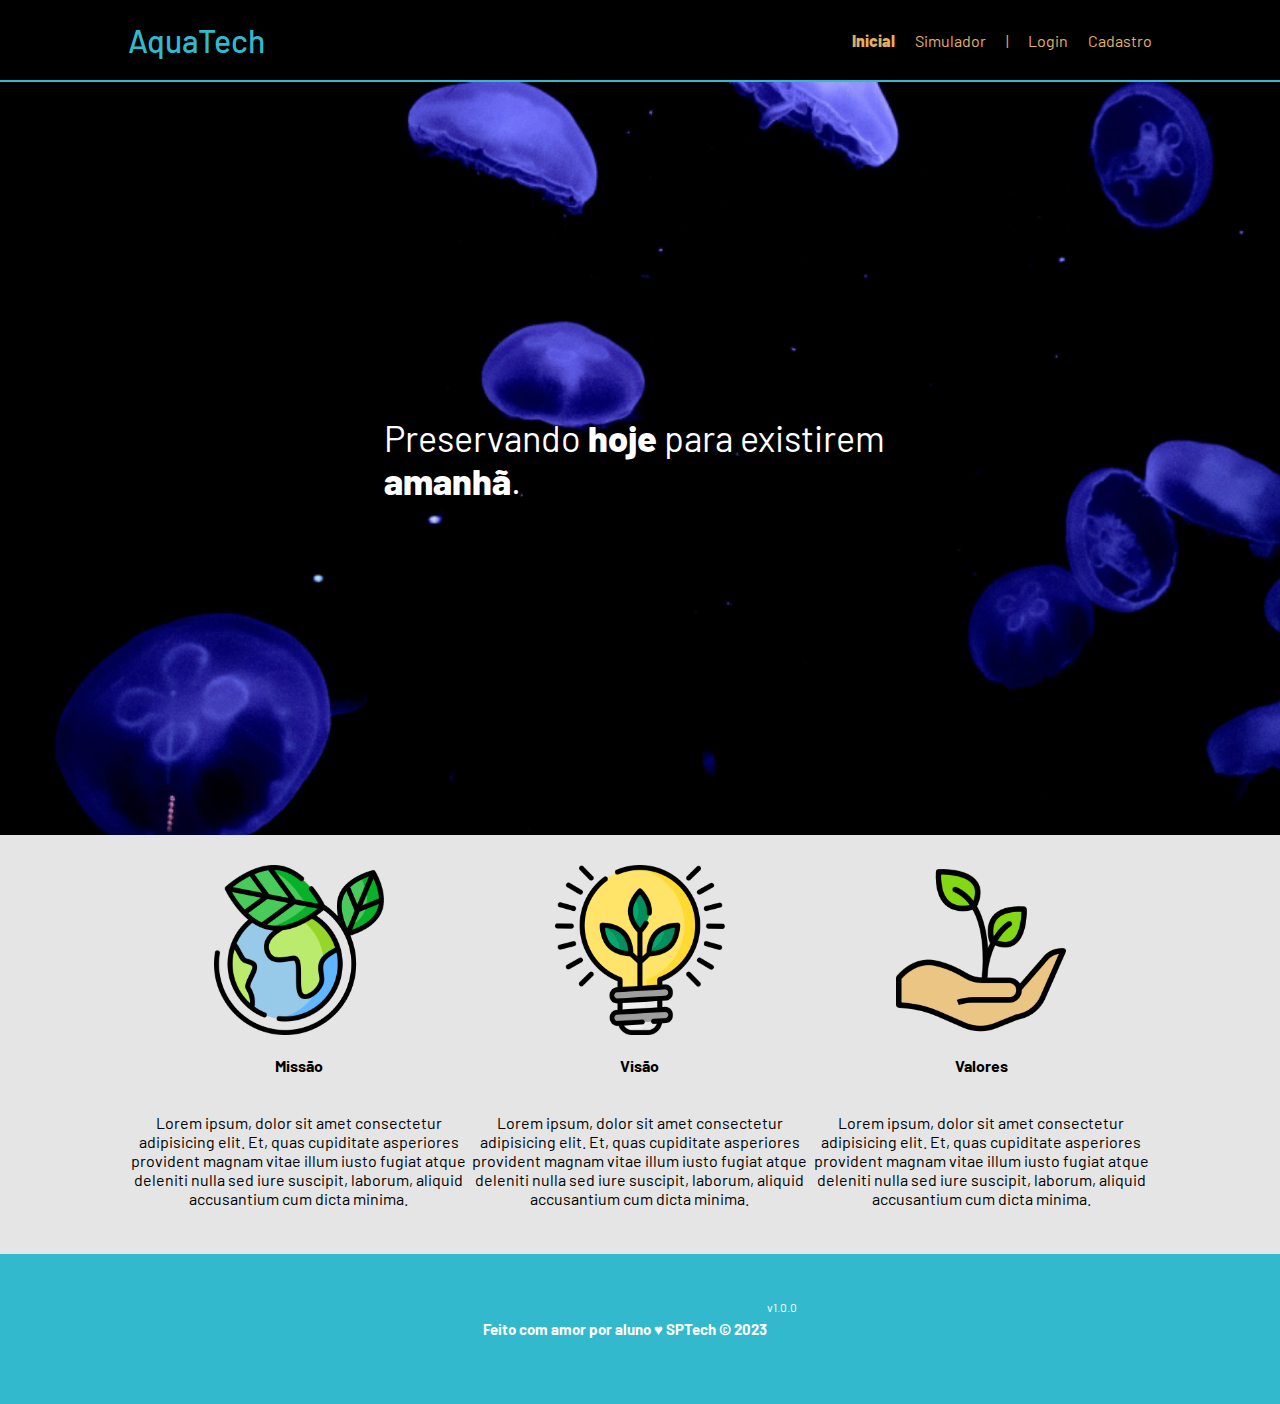
<file: public/index.html>
<!DOCTYPE html>
<html lang="en">

<head>
    <meta charset="UTF-8">
    <meta http-equiv="X-UA-Compatible" content="IE=edge">
    <meta name="viewport" content="width=device-width, initial-scale=1.0">

    <title>AquaTech | Página Inicial</title>

    <script src="./js/sessao.js"></script>

    <link rel="stylesheet" href="./css/estilo.css">
    <link rel="icon" href="./assets/icon/favicon2.ico">
    <link rel="preconnect" href="https://fonts.gstatic.com">
</head>

<body>
    <div class="header">
      <div class="container">
        <h1 class="titulo">AquaTech</h1>
        <ul class="navbar">
          <li class="agora">
            <a href="#">Inicial</a>
          </li>
          <li>
            <a href="simulador.html">Simulador</a>
          </li>
          <li>|</li>
          <li>
            <a href="login.html">Login</a>
          </li>
          <li>
            <a href="cadastro.html">Cadastro</a>
          </li>
        </ul>
      </div>
    </div>
  
    <div class="banner">
      <div class="container">
        <p>Preservando <span>hoje</span> para existirem <span>amanhã</span>.</p>
      </div>
    </div>
  
    <div class="social">
      <div class="container">
        <div class="boxes">
          <div class="box">
            <img src="assets/imgs/planet-earth_color.png">
            <h4>Missão</h4>
            <p>Lorem ipsum, dolor sit amet consectetur adipisicing elit. Et, quas cupiditate asperiores provident magnam
              vitae illum iusto fugiat atque deleniti nulla sed iure suscipit, laborum, aliquid accusantium cum dicta
              minima.</p>
          </div>
          <div class="box">
            <img src="assets/imgs/lightbulb_color.png">
            <h4>Visão</h4>
            <p>Lorem ipsum, dolor sit amet consectetur adipisicing elit. Et, quas cupiditate asperiores provident magnam
              vitae illum iusto fugiat atque deleniti nulla sed iure suscipit, laborum, aliquid accusantium cum dicta
              minima.</p>
          </div>
          <div class="box">
            <img src="assets/imgs/growth_color.png">
            <h4>Valores</h4>
            <p>Lorem ipsum, dolor sit amet consectetur adipisicing elit. Et, quas cupiditate asperiores provident magnam
              vitae illum iusto fugiat atque deleniti nulla sed iure suscipit, laborum, aliquid accusantium cum dicta
              minima.</p>
          </div>
        </div>
      </div>
    </div>
  
    <div class="footer">
      <div class="container">
        <h4>Feito com amor por aluno &hearts; SPTech &copy; 2023</h4>
        <span class="version">v1.0.0</span>
      </div>
    </div>
  </body>

</html>
</file>
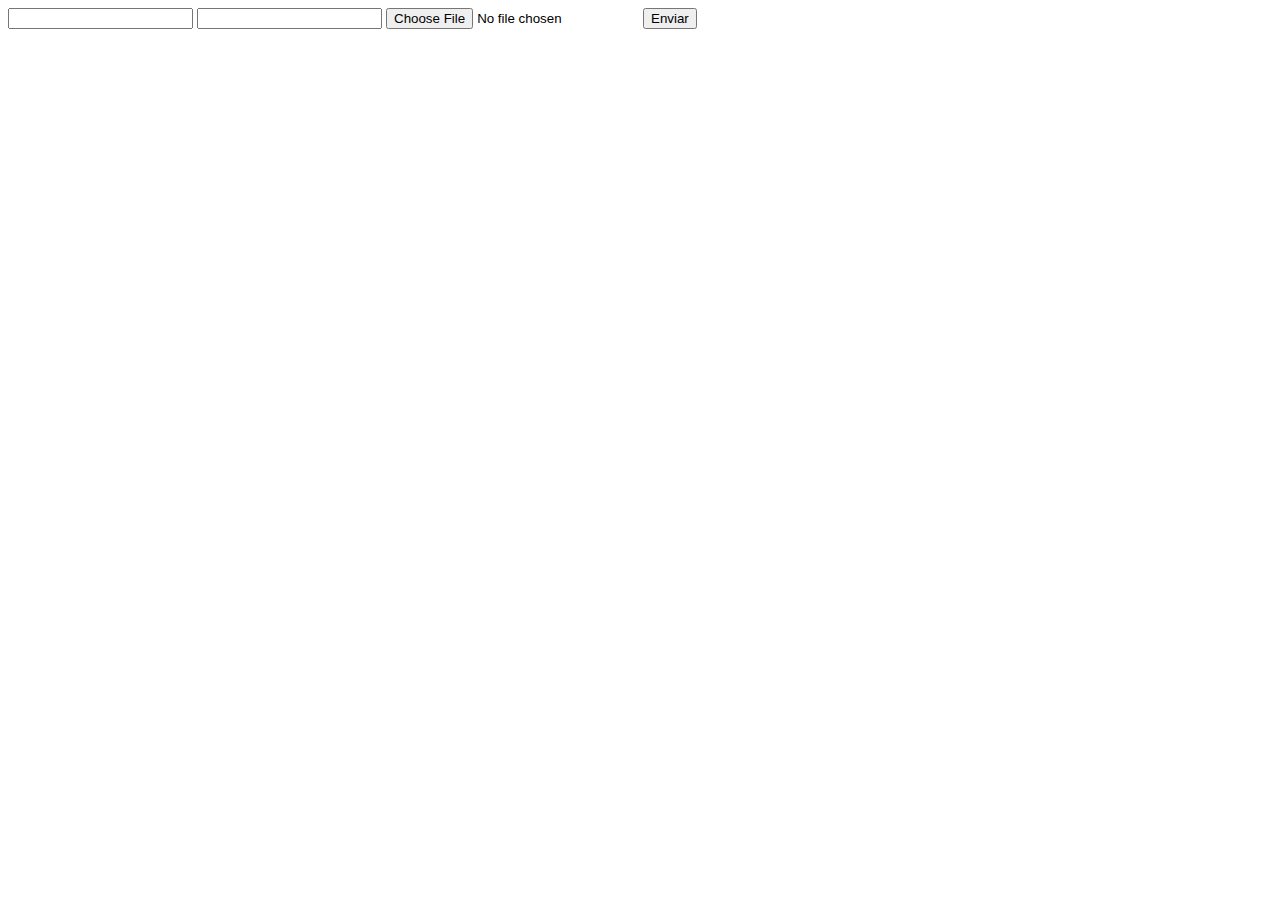
<file: DOCUMENTOS_DE_APOIO/exemplo_de_upload_de_arquivo/public/index.html>
<!DOCTYPE html>
<html lang="en">

<head>
  <meta charset="UTF-8">
  <meta http-equiv="X-UA-Compatible" content="IE=edge">
  <meta name="viewport" content="width=device-width, initial-scale=1.0">
  <title>Upload</title>
</head>

<body>

  <div>
    <input name="nome" id="nome" type="text" />
    <input name="email" id="email" type="url" />
    <input name="foto" id="foto" type="file" />
    <button onclick="enviar()">Enviar</button>
  </div>

  <div id="container"></div>
</body>

</html>

<script>
  function enviar() {
    const formData = new FormData();
    formData.append('foto', foto.files[0])
    formData.append('nome', nome.value)
    formData.append('email', email.value)

    fetch("/usuarios/cadastro", {
      method: "POST",
      body: formData
    })
      .then(res => {
        window.location = "./perfil.html"
      })
      .catch(err => {
        console.log(err);
      })
  }
</script>
</file>
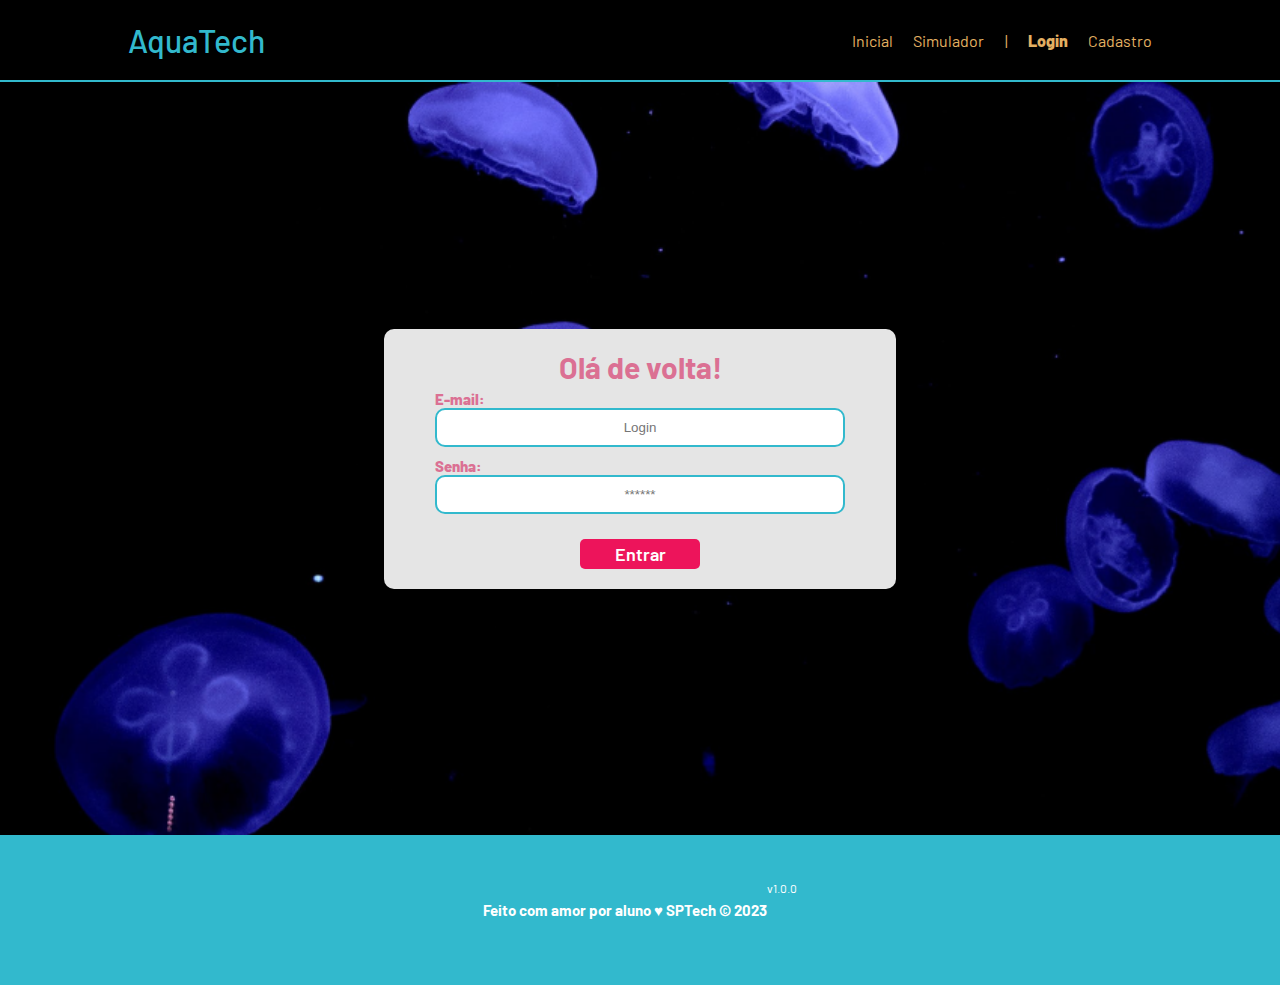
<file: public/login.html>
<!DOCTYPE html>
<html lang="pt-br">

<head>
    <meta charset="UTF-8">
    <meta http-equiv="X-UA-Compatible" content="IE=edge">
    <meta name="viewport" content="width=device-width, initial-scale=1.0">

    <title>AquaTech | Login</title>

    <script src="./js/sessao.js"></script>

    <link rel="stylesheet" href="./css/estilo.css">
    <link rel="icon" href="./assets/icon/favicon2.ico">
    <link rel="preconnect" href="https://fonts.gstatic.com">
</head>

<body>

    <!--Header-->

    <div class="header">
        <div class="container">
            <h1 class="titulo">AquaTech</h1>
            <ul class="navbar">
                <li>
                    <a href="index.html">Inicial</a>
                </li>
                <li>
                    <a href="simulador.html">Simulador</a>
                </li>
                <li>|</li>
                <li class="agora">
                    <a href="#">Login</a>
                </li>
                <li>
                    <a href="cadastro.html">Cadastro</a>
                </li>
            </ul>
        </div>
    </div>


    <div class="login">
        <div class="alerta_erro">
            <div class="card_erro" id="cardErro">
                <span id="mensagem_erro"></span>
            </div>
        </div>
        <div class="container">
            <div class="card card-login">
                <h2>Olá de volta!</h2>
                <div class="formulario">
                    <div class="campo">
                        <span>E-mail:</span>
                        <input id="email_input" type="text" placeholder="Login">
                    </div>
                    <div class="campo">
                        <span>Senha:</span>
                        <input id="senha_input" type="password" placeholder="******">
                    </div>
                    <button class="botao" onclick="entrar()">Entrar</button>
                </div>

                <div id="div_aguardar" class="loading-div">
                    <img src="./assets/circle-loading.gif" id="loading-gif">
                </div>

                <div id="div_erros_login"></div>
            </div>
        </div>
    </div>

    <!--footer inicio-->
    <div class="footer">
        <div class="container">
            <h4>Feito com amor por aluno &hearts; SPTech &copy; 2023</h4>
            <span class="version">v1.0.0</span>
        </div>
    </div>
    <!--footer fim-->

</body>

</html>

<script>


    function entrar() {
        aguardar();

        var emailVar = email_input.value;
        var senhaVar = senha_input.value;

        if (emailVar == "" || senhaVar == "") {
            cardErro.style.display = "block"
            mensagem_erro.innerHTML = "(Mensagem de erro para todos os campos em branco)";
            finalizarAguardar();
            return false;
        }
        else {
            setInterval(sumirMensagem, 5000)
        }

        console.log("FORM LOGIN: ", emailVar);
        console.log("FORM SENHA: ", senhaVar);

        fetch("/usuarios/autenticar", {
            method: "POST",
            headers: {
                "Content-Type": "application/json"
            },
            body: JSON.stringify({
                emailServer: emailVar,
                senhaServer: senhaVar
            })
        }).then(function (resposta) {
            console.log("ESTOU NO THEN DO entrar()!")

            if (resposta.ok) {
                console.log(resposta);

                resposta.json().then(json => {
                    console.log(json);
                    console.log(JSON.stringify(json));
                    sessionStorage.EMAIL_USUARIO = json.email;
                    sessionStorage.NOME_USUARIO = json.nome;
                    sessionStorage.ID_USUARIO = json.id;
                    sessionStorage.AQUARIOS = JSON.stringify(json.aquarios)

                    setTimeout(function () {
                        window.location = "./dashboard/cards.html";
                    }, 1000); // apenas para exibir o loading

                });

            } else {

                console.log("Houve um erro ao tentar realizar o login!");

                resposta.text().then(texto => {
                    console.error(texto);
                    finalizarAguardar(texto);
                });
            }

        }).catch(function (erro) {
            console.log(erro);
        })

        return false;
    }

    function sumirMensagem() {
        cardErro.style.display = "none"
    }

</script>
</file>
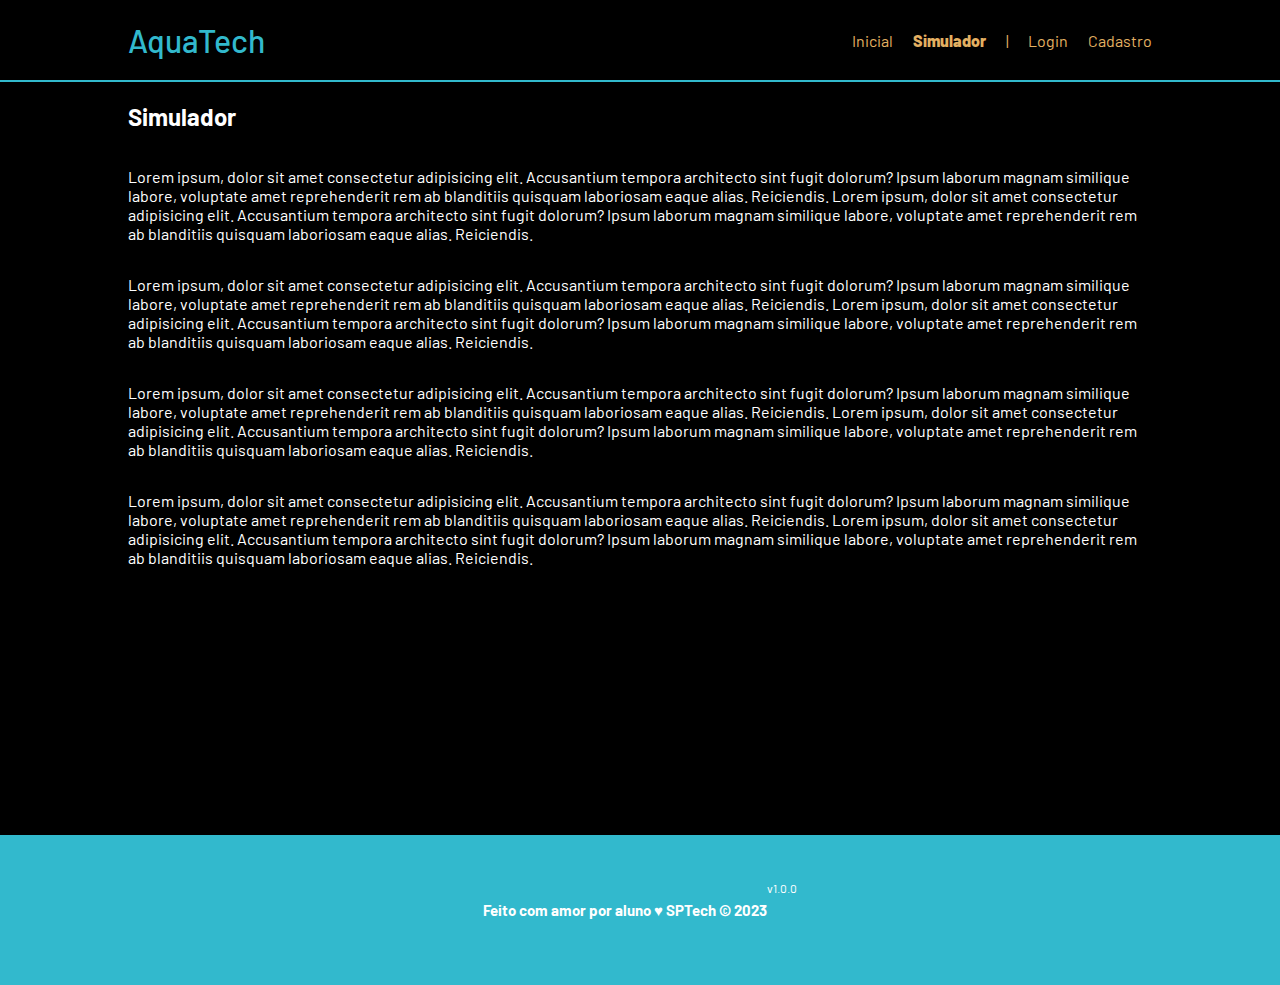
<file: public/simulador.html>
<!DOCTYPE html>
<html lang="pt-br">

<head>
    <meta charset="UTF-8">
    <meta http-equiv="X-UA-Compatible" content="IE=edge">
    <meta name="viewport" content="width=device-width, initial-scale=1.0">

    <title>AquaTech | Simulador</title>

    <script src="./js/sessao.js"></script>

    <link rel="stylesheet" href="./css/estilo.css">
    <link rel="icon" href="./assets/icon/favicon2.ico">
    <link rel="preconnect" href="https://fonts.gstatic.com">
</head>

<body>

    <!--header inicio-->
    <div class="header">
        <div class="container">
            <h1 class="titulo">AquaTech</h1>
            <ul class="navbar">
                <li>
                    <a href="./index.html">Inicial</a>
                </li>
                <li class="agora">Simulador</li>
                <li>|</li>
                <li>
                    <a href="./login.html">Login</a>
                </li>
                <li>
                    <a href="./login.html">Cadastro</a>
                </li>
            </ul>
        </div>
    </div>


    <!-- simulador inicio -->
    <div class="simulador">
        <div class="container">
            <h2>Simulador</h2>
            <p>Lorem ipsum, dolor sit amet consectetur adipisicing elit. Accusantium tempora architecto sint fugit
                dolorum? Ipsum laborum magnam similique labore, voluptate amet reprehenderit rem ab blanditiis quisquam
                laboriosam eaque alias. Reiciendis. Lorem ipsum, dolor sit amet consectetur adipisicing elit.
                Accusantium tempora architecto sint fugit dolorum? Ipsum laborum magnam similique labore, voluptate amet
                reprehenderit rem ab blanditiis quisquam laboriosam eaque alias. Reiciendis.</p>
            <p>Lorem ipsum, dolor sit amet consectetur adipisicing elit. Accusantium tempora architecto sint fugit
                dolorum? Ipsum laborum magnam similique labore, voluptate amet reprehenderit rem ab blanditiis quisquam
                laboriosam eaque alias. Reiciendis. Lorem ipsum, dolor sit amet consectetur adipisicing elit.
                Accusantium tempora architecto sint fugit dolorum? Ipsum laborum magnam similique labore, voluptate amet
                reprehenderit rem ab blanditiis quisquam laboriosam eaque alias. Reiciendis.</p>
            <p>Lorem ipsum, dolor sit amet consectetur adipisicing elit. Accusantium tempora architecto sint fugit
                dolorum? Ipsum laborum magnam similique labore, voluptate amet reprehenderit rem ab blanditiis quisquam
                laboriosam eaque alias. Reiciendis. Lorem ipsum, dolor sit amet consectetur adipisicing elit.
                Accusantium tempora architecto sint fugit dolorum? Ipsum laborum magnam similique labore, voluptate amet
                reprehenderit rem ab blanditiis quisquam laboriosam eaque alias. Reiciendis.</p>
            <p>Lorem ipsum, dolor sit amet consectetur adipisicing elit. Accusantium tempora architecto sint fugit
                dolorum? Ipsum laborum magnam similique labore, voluptate amet reprehenderit rem ab blanditiis quisquam
                laboriosam eaque alias. Reiciendis. Lorem ipsum, dolor sit amet consectetur adipisicing elit.
                Accusantium tempora architecto sint fugit dolorum? Ipsum laborum magnam similique labore, voluptate amet
                reprehenderit rem ab blanditiis quisquam laboriosam eaque alias. Reiciendis.</p>

        </div>
    </div>
    <!-- simulador fim -->

    <!--footer inicio-->
    <div class="footer">
        <div class="container">
            <h4>Feito com amor por aluno &hearts; SPTech &copy; 2023</h4>
            <span class="version">v1.0.0</span>
        </div>
    </div>
    <!--footer fim-->


</body>

</html>
</file>
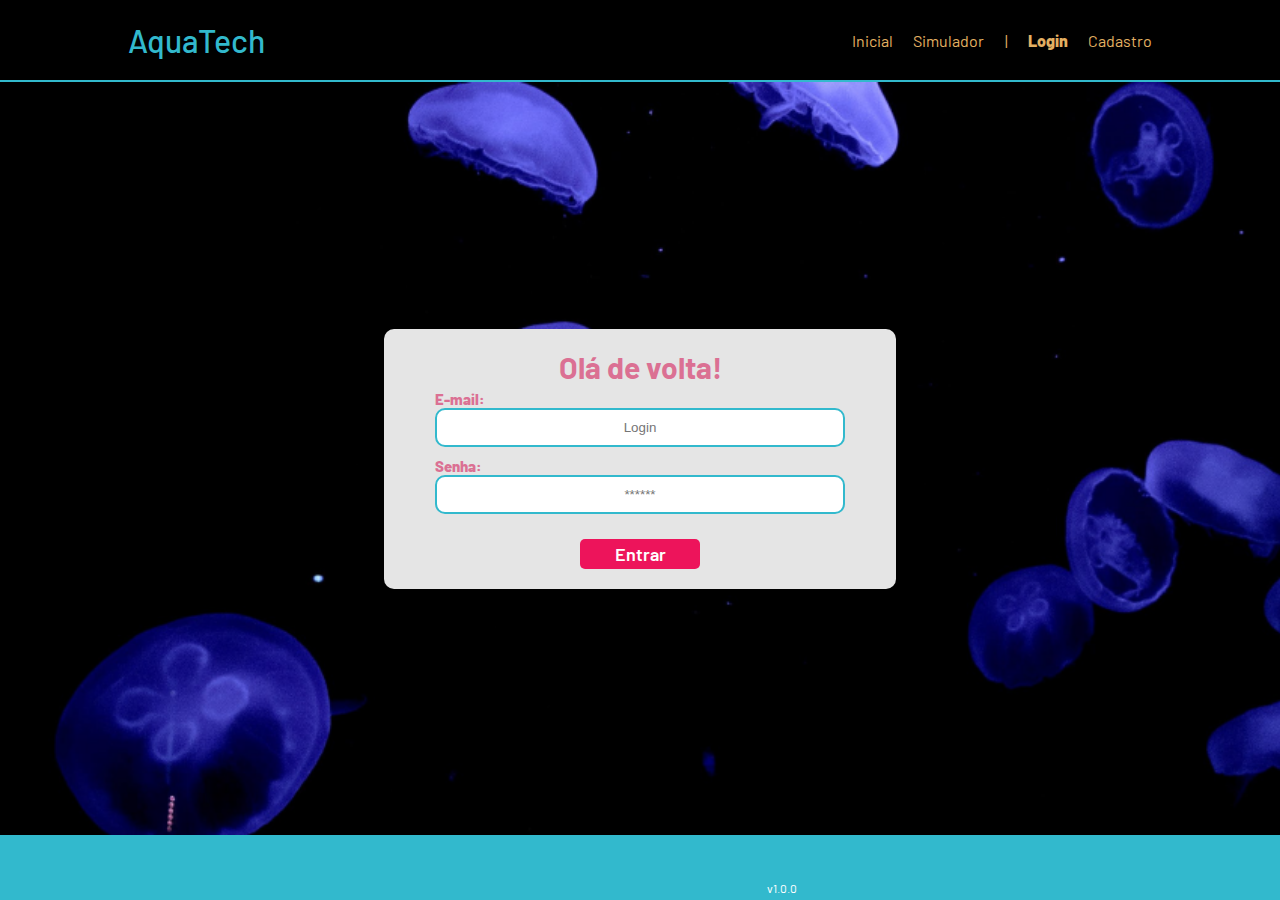
<file: public/dashboard/cards.html>
<!DOCTYPE html>
<html lang="pt-br">

<head>
    <link rel="shortcut icon" href="../assets/icon/favicon2.ico" type="image/x-icon">
    <meta charset="UTF-8">
    <meta http-equiv="X-UA-Compatible" content="IE=edge">
    <meta name="viewport" content="width=device-width, initial-scale=1.0">
    <title>AquaTech | Tempo Real</title>


    <link rel="stylesheet" href="./../css/dashboards.css">
    <link rel="stylesheet" href="./../css/estilo.css" />

    <script src="../js/sessao.js"></script>
    <script src="../js/alerta.js"></script>
    <link rel="preconnect" href="https://fonts.gstatic.com">
    <link
        href="https://fonts.googleapis.com/css2?family=Exo+2:ital,wght@0,100;0,200;0,300;0,400;0,500;0,600;0,700;0,800;0,900;1,100;1,200;1,300;1,400;1,500;1,600;1,700;1,800;1,900&display=swap"
        rel="stylesheet">
</head>

<body onload="validarSessao(), exibirAquarios(),  atualizacaoPeriodica()">

    <div class="janela">

        <div class="header-left dash-header">

            <h1>AquaTech</h1>

            <div class="hello">
                <h3>Olá, <span id="b_usuario">usuário</span>!</h3>
            </div>

            <div class="btn-nav">
                <h3>Aquários</h3>
            </div>

            <div class="btn-nav-white">
                <a href="./dashboard.html">
                    <h3>Gráficos</h3>
                </a>
            </div>

            <div class="btn-nav-white">
                <a href="./mural.html">
                    <h3>Mural de Avisos</h3>
                </a>
            </div>

            <div class="btn-logout" onclick="limparSessao()">
                <h3>Sair</h3>
            </div>

        </div>

        <div class="dash">
            <div id="alerta">
            </div>
            <div class="area-parametros-alerta">
                <p class="titulo-legenda">
                    Legenda - Parâmetros para Alertas
                </p>
                <div class="parametros-alerta">
                    <div class="item-regua perigo-frio">
                        <p>Perigo</p>
                        <p>&lt;=5°C</p>
                    </div>
                    <div class="item-regua alerta-frio">
                        <p>Alerta</p>
                        <p>&lt;=10°C</p>
                    </div>
                    <div class="item-regua ideal">
                        <p>Ideal</p>
                        <p>20°C</p>
                    </div>
                    <div class="item-regua alerta-quente">
                        <p>Alerta</p>
                        <p>&gt;=22°C</p>
                    </div>
                    <div class="item-regua perigo-quente">
                        <p>Perigo</p>
                        <p>&gt;=23°C</p>
                    </div>
                </div>
            </div>

            <div class="cards" id="cardAquarios">

            </div>

        </div>

    </div>

</body>

<script>

    function exibirAquarios() {
        JSON.parse(sessionStorage.AQUARIOS).forEach(item => {
            document.getElementById("cardAquarios").innerHTML += `
                    <div class="card-aquario">
                        <div class="title-aquario">
                            <h1>${item.descricao}</h1>
                        </div>
                        <div class="desc-aquario">
                        <div class="temperatura">
                            <p id="temp_aquario_${item.id}">-°C</p>
                        </div>
                        <div class="cor-alerta" id="card_${item.id}"></div>
                    </div>
                    </div>
                    `
        });
    }

</script>

</html>
</file>
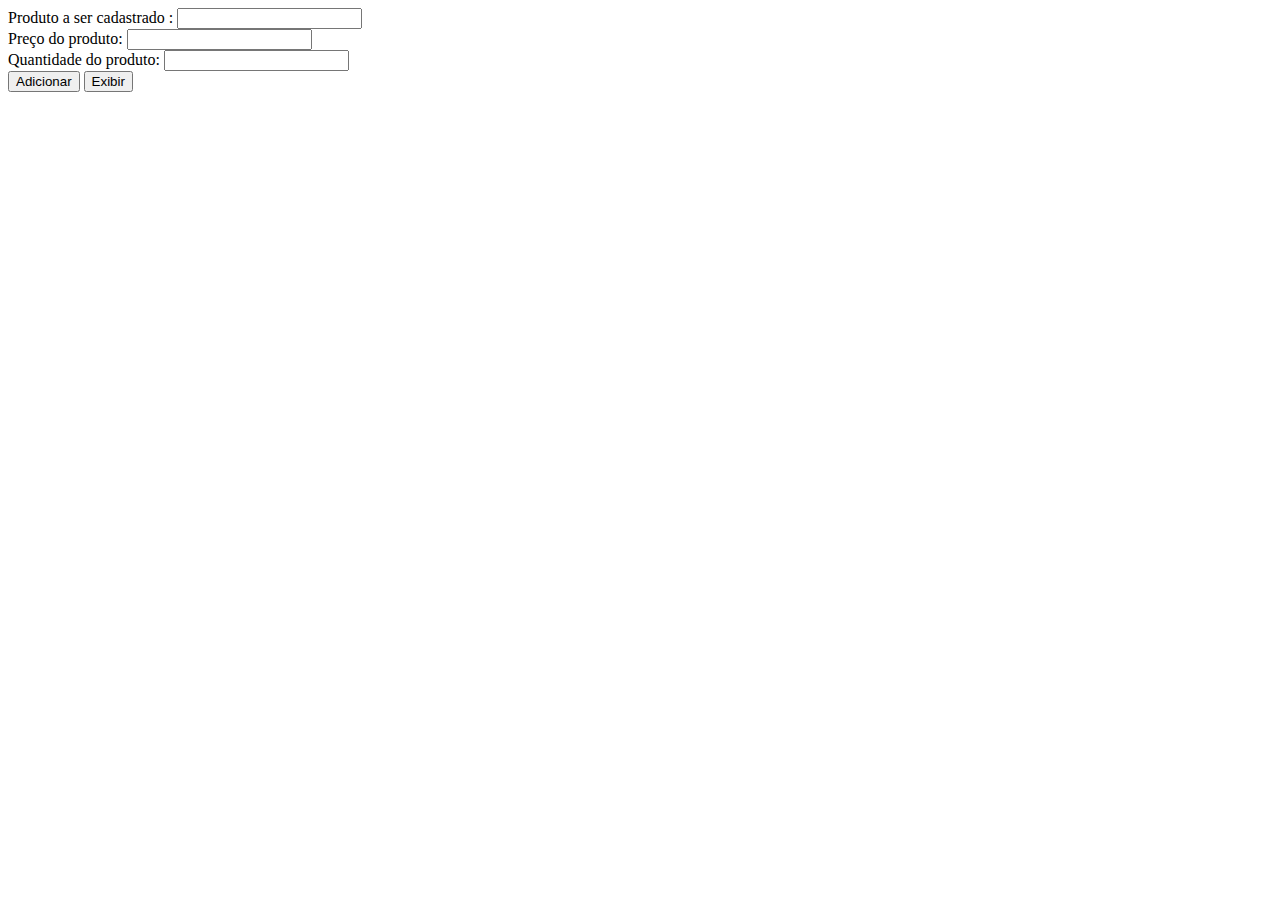
<file: public/dashboard/catalogo.html>
<!DOCTYPE html>
<html lang="en">

<head>
    <meta charset="UTF-8">
    <meta name="viewport" content="width=device-width, initial-scale=1.0">
    <title>Document</title>
</head>

<body>
    Produto a ser cadastrado : <input type="text" id="ipt_sabor">
    <br>
    Preço do produto: <input type="number" id="ipt_preco">
    <br>
    Quantidade do produto: <input type="number" id="ipt_qtd">
    <br>
    <button onclick="novoProduto()">Adicionar</button>
    <button onclick="exibirProduto()">Exibir</button>
    <div id="div_mensagem"></div>
</body>

</html>
<script>
    var idArmazem = sessionStorage.ID_USUARIO
    function novoProduto() {
        var preco = ipt_preco.value
        var sabor = ipt_sabor.value
        var qtd = ipt_qtd.value
        fetch(`/produtos/novoProduto`, {
            method: "POST",
            headers: {
                "Content-Type": "application/json",
            },
            body: JSON.stringify({
                idArmazemServer: idArmazem,
                precoProdutoServer: preco,
                saborProdutoServer: sabor,
                qtdProdutoServer: qtd
            })
        })
            .then(function (resposta) {
                console.log("resposta: ", resposta);
                if (resposta.ok) {
                    console.log('Aq passou')
                } else {
                    throw "Houve um erro ao tentar realizar o cadastro de um novo poroduto";
                }
            })
            .catch(function (resposta) {
                console.log(`#ERRO: ${resposta}`);
            });
    }

    function exibirProduto() {
        fetch(`/produtos/exibirProduto/${idArmazem}`, { cache: 'no-store' }).then(function (response) {
            if (response.ok) {
                response.json().then(function (resposta) {
                    console.log(`Dados recebidos: ${JSON.stringify(resposta)}`);
                    var msg = ''
                    for (var i = 0; i < resposta.length; i++) {
                        var produto = resposta[i]
                        msg += `Produto: ${produto.Produto} - Quantidade: ${produto.qtdProduto} <br>`
                    }
                    div_mensagem.innerHTML = msg

                });
            } else {
                console.error('Nenhum dado encontrado ou erro na API');
            }
        })
            .catch(function (error) {
                console.error(`Erro na obtenção dos dados p/ gráfico: ${error.message}`);
            });
    }
</script>
</file>
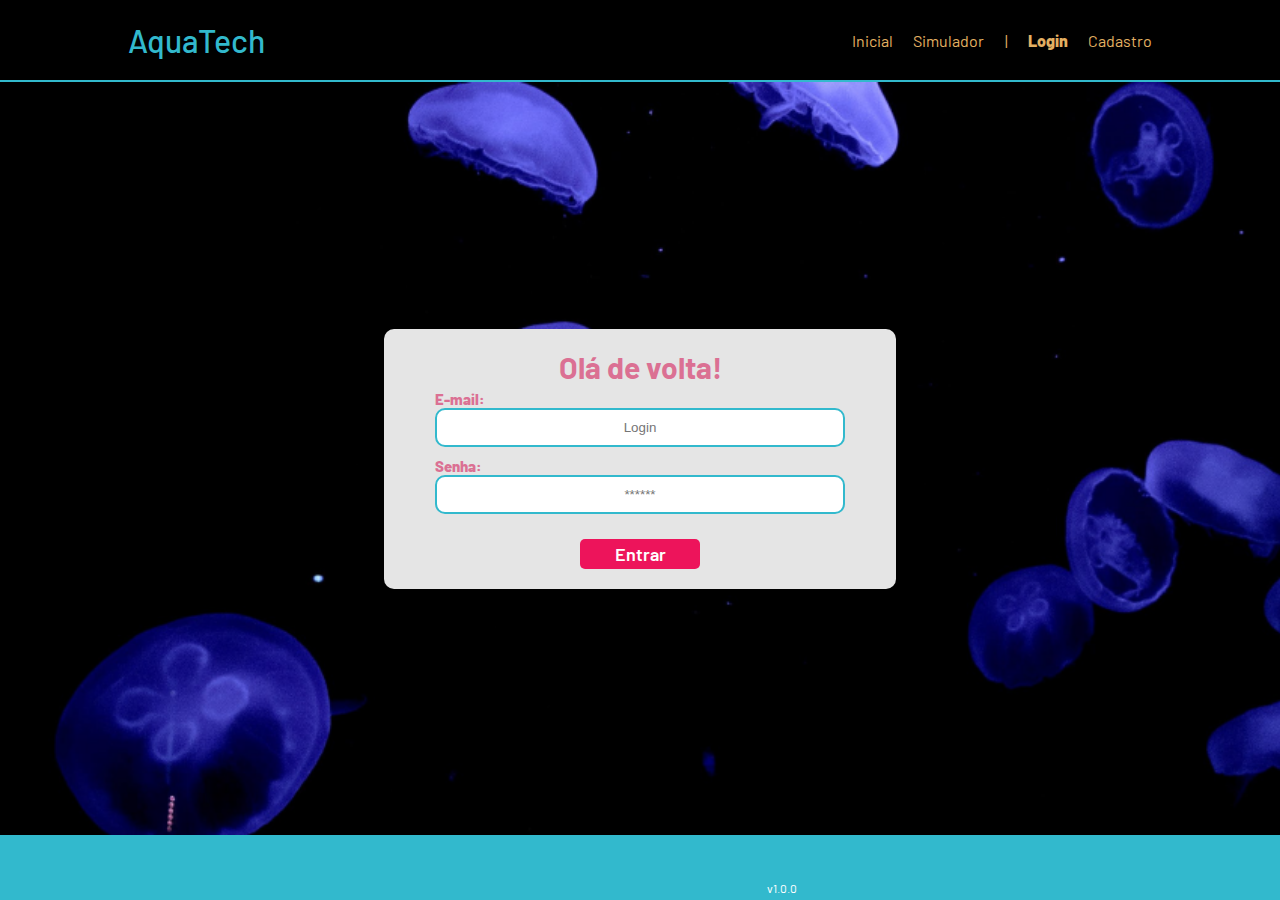
<file: public/dashboard/edicao-aviso.html>
<!DOCTYPE html>
<html lang="pt-br">

<head>
    <link rel="shortcut icon" href="../assets/icon/favicon2.ico" type="image/x-icon">
    <meta charset="UTF-8">
    <meta http-equiv="X-UA-Compatible" content="IE=edge">
    <meta name="viewport" content="width=device-width, initial-scale=1.0">
    <title>AquaTech | Página Inicial</title>

    
    <link rel="stylesheet" href="./../css/dashboards.css">
    <link rel="stylesheet" href="./../css/estilo.css" />
    <script src="../js/sessao.js"></script>

    <link rel="preconnect" href="https://fonts.gstatic.com">
    <link
        href="https://fonts.googleapis.com/css2?family=Exo+2:ital,wght@0,100;0,200;0,300;0,400;0,500;0,600;0,700;0,800;0,900;1,100;1,200;1,300;1,400;1,500;1,600;1,700;1,800;1,900&display=swap"
        rel="stylesheet">
</head>

<body onload="validarSessao(), listarInfosDeUm()" style="background-color: #161618;">
    <!-- <body onload="validarSessao()"> -->

    <div class="janela">


        <div class="header-left">

            <h1>AquaTech</h1>

            <div class="hello">
                <h3>Olá, <span id="b_usuario">usuário</span>!</h3>
            </div>

            <div class="btn-nav-white">
                <a href="cards.html">
                    <h3>Aquários</h3>
                </a>
            </div>

            <div class="btn-nav-white">
                <a href="./dashboard.html">
                    <h3>Gráficos</h3>
                </a>
            </div>

            <div class="btn-nav-white">
                <a href="./mural.html">
                    <h3>Mural de Avisos</h3>
                </a>
            </div>

            <div class="btn-logout" onclick="limparSessao()">
                <h3>Sair</h3>
            </div>

        </div>

        <div class="dash-right">

            <div class="avisos">
                <div class="container">
                    <h1>Editar um aviso</h1>
                    <div class="div-form">
                        <label>
                            ID:
                            <br>
                            <input id="input_id" maxlength="100" type="text" style="color: rgb(196, 196, 196)" disabled>
                        </label>
                        <label>
                            Autor:
                            <br>
                            <input id="input_nome" maxlength="100" type="text" style="color: rgb(196, 196, 196)"
                                disabled>
                        </label>
                        <label>
                            Título:
                            <br>
                            <input id="input_titulo" maxlength="100" type="text" style="color: rgb(196, 196, 196)"
                                disabled>
                        </label>
                        <br>
                        <label>
                            Descrição (máximo de 250 caracteres):
                            <br>
                            <textarea id="textarea_descricao" maxlength="250" rows="5"></textarea>
                        </label>
                        <br>
                        <button onclick="editar()">Editar</button>
                    </div>

                </div>
            </div>
        </div>
    </div>
</body>

</html>

<script>
    function listarInfosDeUm() {
        console.log("Criar função de trazer informações de post escolhido");
    }

    function editar() {
        fetch(`/avisos/editar/${sessionStorage.getItem("ID_POSTAGEM_EDITANDO")}`, {
            method: "PUT",
            headers: {
                "Content-Type": "application/json"
            },
            body: JSON.stringify({
                descricao: textarea_descricao.value
            })
        }).then(function (resposta) {

            if (resposta.ok) {
                window.alert("Post atualizado com sucesso pelo usuario de email: " + sessionStorage.getItem("EMAIL_USUARIO") + "!");
                window.location = "/dashboard/mural.html"
            } else if (resposta.status == 404) {
                window.alert("Deu 404!");
            } else {
                throw ("Houve um erro ao tentar realizar a postagem! Código da resposta: " + resposta.status);
            }
        }).catch(function (resposta) {
            console.log(`#ERRO: ${resposta}`);
        });
    }

</script>
</file>
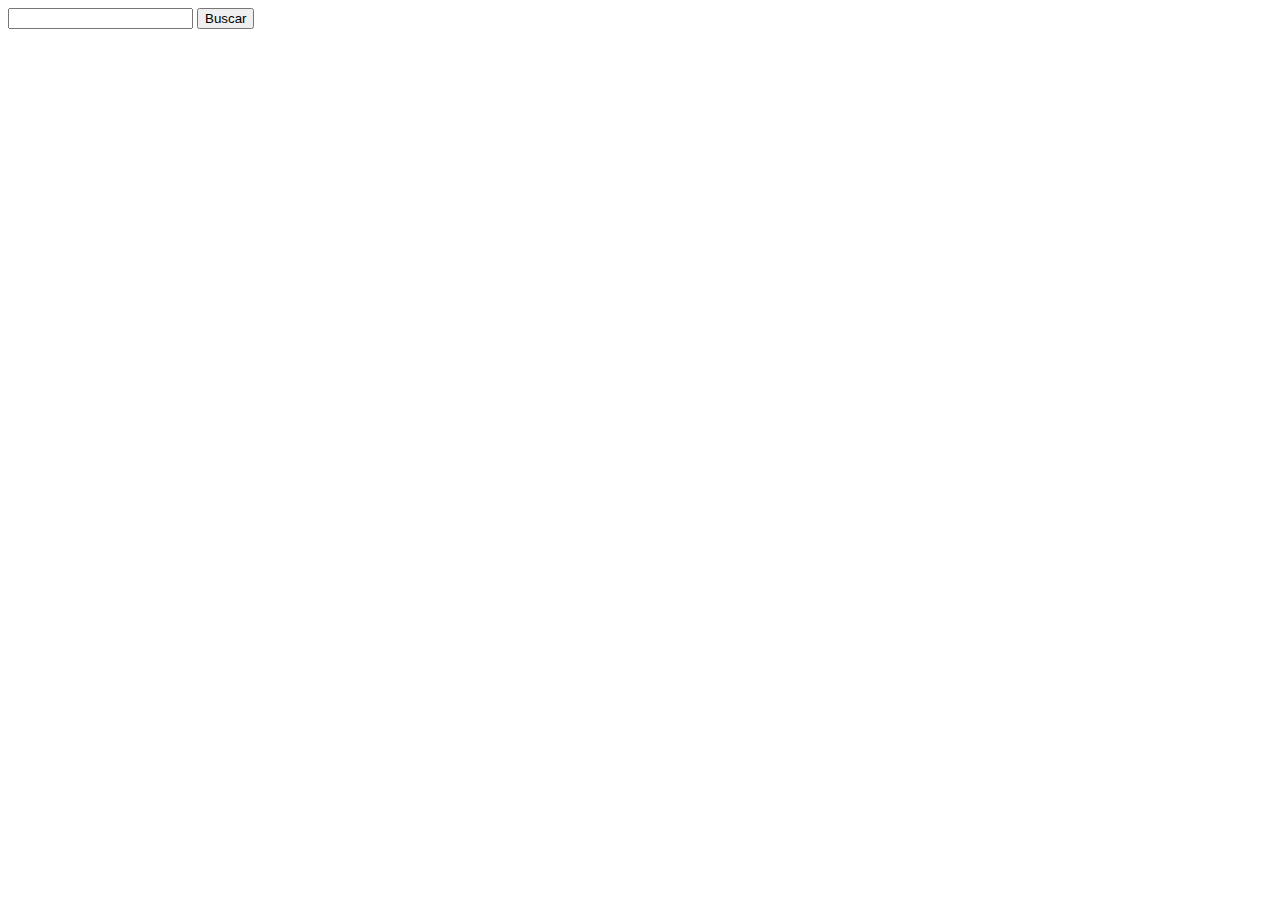
<file: DOCUMENTOS_DE_APOIO/exemplo_de_upload_de_arquivo/public/perfil.html>
<!DOCTYPE html>
<html lang="en">

<head>
  <meta charset="UTF-8">
  <meta http-equiv="X-UA-Compatible" content="IE=edge">
  <meta name="viewport" content="width=device-width, initial-scale=1.0">
  <title>Document</title>
</head>

<body>
  <input type="number" id="buscaInput">
  <button onclick="buscarPeloId()">Buscar</button>
  <div id="container">

  </div>
</body>

</html>

<script>
  function buscarPeloId() {
    fetch(`/usuarios/${buscaInput.value}`, {
      method: "GET"
    })
      .then(res => {
        res.json().then(json => {
          const usuario = json[0];
          container.innerHTML = `<div>
    <h1>${usuario.nome} - ${usuario.email}</h1>
    <img src='assets/${usuario.imagem_perfil}' alt="imagem de usuario">
  </div>`
        })
      })
      .catch(err => {
        console.log(err);
      })
  }
</script>
</file>
<file: public/css/estilo.css>
@import url('https://fonts.googleapis.com/css2?family=Barlow:ital,wght@0,100;0,200;0,300;0,400;0,500;0,600;0,700;0,800;0,900;1,100;1,200;1,300;1,400;1,500;1,600;1,700;1,800;1,900&display=swap');

body {
  margin: 0;
  padding: 0;
  font-family: 'Barlow', 'Segoe UI', 'Segoe UI', Tahoma, Geneva, Verdana, sans-serif;
  background-color: black;
}

:root {
  --tamanho-header: 80px;
  --tamanho-banner: calc(100vh - var(--tamanho-header) - var(--tamanho-footer) - 2px);
  --tamanho-simulador: calc(100vh - var(--tamanho-header) - var(--tamanho-footer) - 2px);
  --tamanho-login: calc(100vh - var(--tamanho-header) - var(--tamanho-footer) - 2px);
  --tamanho-footer: 65px;
}

.container {
  display: flex;
  width: 80%;
  margin: auto;
}

.header {
  height: var(--tamanho-header);
  border-bottom: 2px solid #32b9cd;
}

.header .container {
  justify-content: space-between;
  align-items: center;
  height: 100%;
}

.header a {
  text-decoration: none;
  color: #e3b062;
}

.agora {
  font-weight: 800;
}

.navbar {
  width: 300px;
  display: flex;
  align-items: center;
  justify-content: space-between;
  list-style: none;
  color: #e3b062;
}

.titulo {
  color: #32b9cd;
  width: fit-content;
  font-weight: 500;
}

.header h1 {
  margin: 0;
}

/* BANNER */

.banner {
  height: var(--tamanho-banner);
  color: white;
  background-image: url('../assets/imgs/bg-jelly-fish-para-home.png');
  background-size: cover;
}

.banner .container {
  justify-content: center;
  align-items: center;
  height: 100%;
}

.banner .container p {
  width: 50%;
  margin: 0;
  padding: 0;
  font-size: 36px;
}

.banner .container span {
  font-weight: 800;
}

/* MISSÃO VISÃO VALORES */

.social {
  background-color: #e5e5e5;
  display: flex;
}

.social .container {
  justify-content: center;
}

.box img {
  width: 170px;
}

.social .container .boxes {
  display: flex;
  justify-content: space-between;
  width: 100%;
  padding: 30px 0;
}

.social p {
  text-align: center;
}

.box {
  display: flex;
  flex-direction: column;
  align-items: center;
}

/* FOOTER */

.footer {
  background-color: #32b9cd;
  height: 150px;
  color: #fff;
  display: flex;
  font-size: 15px;
}

.footer .container {
  justify-content: center;
  text-align: center;
}

.footer .container .version {
  font-size: 12px;
}

/* LOGIN */

.login {
  height: var(--tamanho-login);
  background-image: url('../assets/imgs/bg-jelly-fish-para-home.png');
  background-size: cover;
}

.login .container {
  justify-content: center;
  align-items: center;
  height: 100%;
}

.card {
  width: 50%;
  background-color: #e5e5e5;
  border-radius: 10px;
  display: flex;
  align-items: center;
  justify-content: space-evenly;
  color: palevioletred;
  flex-direction: column;
  height: fit-content;
  padding: 20px 0;
}

.card h2 {
  margin: 0;
  font-size: 30px;
}

.formulario {
  display: flex;
  height: 90%;
  width: 80%;
  justify-content: space-around;
  flex-direction: column;
}

.formulario span {
  font-size: 15px;
  font-weight: 800;
}

.formulario input {
  border: 2px solid #32b9cd;
  text-align: center;
  border-radius: 10px;
  margin: 0;
}

.formulario select {
  border: 2px solid #32b9cd;
  background-color: white;
  color: gray;
  height: 36px;
  text-align: center;
  border-radius: 10px;
  margin: 0;
}

.campo {
  display: flex;
  flex-direction: column;
  justify-content: start;
  padding: 5px 0;
}

.botao {
  cursor: pointer;
  font-family: "Barlow", sans-serif;
  border: 0;
  border-radius: 5px;
  font-weight: 600;
  font-size: 18px;
  color: #fff;
  background-color: #ED145B;
  width: 120px;
  height: 30px;
  align-self: center;
  margin-top: 20px;
}

.loading-div {
  width: 50px;
  display: none;
}

.loading-div img {
  height: 50px;
  width: 50px;
}

#div_erros_login {
  display: none
}

/* FORMULARIO */

.alerta_erro{
  display: flex;
  justify-content: flex-end;
}

.card_erro {
  display: none;
  background-color: #fff;
  color: black;
  width: 230px;
  position: fixed;
  border-radius: 4px;
  border: #ED145B 3px solid;
  padding: 10px;
  margin-right: 10%;
}

.card_erro #mensagem_erro{
  font-weight: 500;
  font-size: 20px;
}

.formulario .tipo_campo {
  font-size: 20px;
  font-weight: 600 !important;
}

.formulario {
  display: flex;
  flex-direction: column;
}

input {
  margin-bottom: 10px;
  border: 2px solid #32b9cd;
  padding: 10px;
  text-align: center;
  border-radius: 10px;
}

.btn {
  font-family: "Barlow", sans-serif;
  border: 0;
  border-radius: 5px;
  font-weight: 600;
  font-size: 18px;
  padding: 10px 15px;
  color: white;
  background-color: #ED145B;
  width: 120px;
  align-self: center;
  margin-top: 5px;
}

.loading-div {
  width: 50px;
  margin: auto;
  display: none;
}

.loading-div img {
  height: 50px;
  width: 50px;
}

/* SIMULADOR */

.simulador {
  color: white;
}

.simulador .container {
  flex-direction: column;
  overflow: scroll; 
  height: var(--tamanho-simulador);
}

/* ALERTA */

#alerta {
  position: absolute;
  right: 0;
  bottom: 0;
}

.mensagem-alarme {
  background-color: white;
  border-radius: 5px;
  width: 300px;
  height: 80px;
  margin: 10px;
  padding: 10px 0;
  display: flex;
  justify-content: space-evenly;
  align-items: center;
}

.mensagem-alarme h3 {
  font-size: 14px;
  margin: 0;
}

.mensagem-alarme .informacao {
  width: 66%;
}

.alarme-sino {
  width: 48px;
  height: 48px;
  animation-name: bell;
  animation-duration: 4s;
  background-image: url('https://cdn-icons-png.flaticon.com/512/1157/1157000.png');
  background-size: cover;
  animation-iteration-count: infinite;
}

@keyframes bell {
  0%   {transform: rotate(25deg)}
  25%  {transform: rotate(-25deg)}
  50%  {transform: rotate(25deg)}
  75%  {transform: rotate(-25deg)}
  100% {transform: rotate(25deg)}
}
</file>
<file: public/css/dashboards.css>
/* pagina mural */

@import url('https://fonts.googleapis.com/css2?family=Barlow:ital,wght@0,100;0,200;0,300;0,400;0,500;0,600;0,700;0,800;0,900;1,100;1,200;1,300;1,400;1,500;1,600;1,700;1,800;1,900&display=swap');

body {
  margin: 0;
  padding: 0;
  font-family: 'Barlow', 'Segoe UI', 'Segoe UI', Tahoma, Geneva, Verdana, sans-serif;
}

.label-captura {
  display: flex;
  justify-content: center;
}

.dash-right .avisos {
  width: 100%;
  color: rgb(216, 216, 216);
  font-family: 'Barlow', 'Segoe UI', 'Segoe UI', Tahoma, Geneva, Verdana, sans-serif;
}

.dash-right .avisos .container {
  display: flex;
  flex-direction: column;
  align-items: center;
}

.dash-right .avisos .container .div-form {
  width: 95%;
}

.dash-right .avisos .container .div-form #form_postagem {
  width: 95%;
}

.dash-right .avisos .div-form label {
  width: 95%;
}

.dash-right .avisos .div-form input {
  width: 95%;
  border-radius: 5px;
}

.dash-right .avisos .div-form textarea {
  width: 95%;
  border: 3px solid #e6005a;
  background-color: white;
  border-radius: 5px;
}

.dash-right .avisos .div-form button {
  cursor: pointer;
  font-family: 'Barlow', 'Segoe UI', 'Segoe UI', Tahoma, Geneva, Verdana, sans-serif;
  border: 0;
  border-radius: 5px;
  font-weight: 600;
  font-size: 18px;
  padding: 10px 15px;
  color: white;
  background-color: #e6005a;
  width: 120px;
}

.publicacao-btn-editar {
  cursor: pointer;
  font-family: 'Barlow', 'Segoe UI', 'Segoe UI', Tahoma, Geneva, Verdana, sans-serif;
  border: 0;
  border-radius: 5px;
  font-weight: 600;
  font-size: 14px;
  padding: 5px 8px;
  color: white;
  background-color: #e6005a;
  width: 80px;
}

.publicacao {
  display: flex;
  flex-wrap: wrap;
  align-content: stretch;
  flex-direction: column;
  justify-content: center;
  align-items: stretch;
  border-bottom: 3px solid #e6005a;
  padding: 20px;
}

.publicacao>*:not(:last-child) {
  padding: 0 0 10px 0;
}

.div-results {
  width: 100%;
}

.div-results .feed-container {
  background-color: #212124;
  border-radius: 5px;
  margin-bottom: 80px;
}

.div-buttons {
  display: flex;
  justify-content: flex-end;
}

.div-buttons>* {
  margin-left: 30px;
}

/* pagina graficos */

.dash-header {
  background-color: #212124;
}

.dash {
  width: 80%;
  position: relative;
  top: 0;
  left: 20%;
  background-color: #161618;
  height: 100vh;
  overflow: auto;
}

.area-parametros-alerta {
  /* border: 2px solid pink; */
  display: flex;
  flex-direction: column;
  width: 70%;
  margin: auto;
  margin-top: 10px;
  background-color: #212124;
}

.area-parametros-alerta .titulo-legenda {
  color: white;
  font-weight: 600;
  width: fit-content;
  margin: 10px 20px;
}

.parametros-alerta {
  display: flex;
  width: 100%;
}

.item-regua {
  width: 20%;
  text-align: center;
  height: 80px;
  display: flex;
  flex-direction: column;
  justify-content: center;
  align-self: center;
}

.item-regua p {
  margin: 0;
  font-weight: 500;
}

.item-regua p:nth-child(2) {
  font-weight: 800;
}

.perigo-frio {
  background-color: #5c6bc0;
}

.perigo-quente {
  background-color: #ff7043;
}

.alerta-frio {
  background-color: #42a5f5;
}

.alerta-quente {
  background-color: #ffee58;
}

.ideal {
  background-color: #9ccc65;
}

.cards {
  display: flex;
  flex-wrap: wrap;
  justify-content: center;
  height: 450px;
  width: 100%;
  align-items: center;
  color: white;
}

.card-aquario {
  margin: 2%;
  min-width: 40%;
  max-width: 50%;
  width: fit-content;
  flex-wrap: wrap;
  display: flex;
  /* text-align: center; */
  height: 180px;
  /* justify-content: right; */
  background-color: #212124;
  font-size: 20px;
}

.card-aquario h1 {
  width: fit-content;
}

.card-aquario p {
  margin: 0;
  font-size: 50px;
  font-weight: lighter;
  text-align: left;
}

.desc-aquario {
  display: flex;
  flex-direction: row;
  align-items: center;
  width: 100%;
}

.desc-aquario .cor-alerta {
  width: 30px;
}

.title-aquario {
  width: 100%;
}


.cards h1 {
  font-size: 22px;
  border-bottom: solid white 1px;
  text-align: left;
  font-weight: lighter;
  margin: 20px;
}

.temperatura,
.umidade {
  margin: 5px;
  margin-left: 20px;
  width: 75%;
}

.cor-alerta {
  width: 13%;
  height: 30%;
  border-radius: 50%;
  display: inline-block;
}

.btns-dash {
  display: flex;
  align-items: center;
  justify-content: center;
  margin-top: 30px;
  flex-wrap: wrap;
  padding: 0 30% 0 30%;
}

.graph {
  width: 70%;
  margin: auto;
  padding-top: 10px;
}

.tituloGraficos {
  color: rgb(216, 216, 216);
  display: flex;
  justify-content: center;
}

.btn-chart {
  font-family: 'Barlow', 'Segoe UI', 'Segoe UI', Tahoma, Geneva, Verdana, sans-serif;
  border: 0;
  font-weight: 600;
  font-size: 18px;
  padding: 10px 15px;
  color: #e6005a;
  background-color: white;
  margin: 5px;
  border-radius: 3px;
  cursor: pointer
}

.btn-pink {
  color: white;
  background-color: #e6005a;
}

.btn-white {
  color: #e6005a;
  background-color: white;

}

.label-captura {
  height: 80px;
}

.display-none {
  display: none;
}

.display-flex {
  display: flex;
}

.display-block {
  display: block;
}

canvas {
  width: 100% !important;
  height: 100% !important;
}

/* PAGINA DOS GRÁFICOS 2023 */

.janela {
  display: flex;
  /* width: 100vw; */
}

.header-left a {
  text-decoration: none;
  color: white;
}

.header-left {
  position: fixed;
  top: 0;
  left: 0;
  z-index: 999;
  height: 100vh;
  width: 20%;
  display: flex;
  flex-direction: column;
  justify-content: space-evenly;
  align-items: center;
  border-right: 3px solid #32b9cd;
  background-color: #212124;
}

.dash-right {
  display: flex;
  width: 70%;
  height: fit-content;
  background-color: #161618;
  position: relative;
  top: 0;
  left: 25%;
  height: 100vh;
  overflow: auto;
}

.header-left h1 {
  color: #32b9cd;
}

.hello {
  width: 100%;
  display: flex;
  justify-content: center;
}

.hello h3 {
  color: #e3b062;
  font-weight: 300;
  font-size: 1.2rem;
}

.hello h3 span {
  font-weight: 800;
}

.btn-nav {
  width: 40%;
  color: white;
  background-color: #e6005a;
  border-radius: 5px;
  text-align: center;
  padding: 2% 5%;
}

.btn-nav-white {
  width: 40%;
  background-color: white;
  border: 3px solid #e6005a;
  border-radius: 5px;
  text-align: center;
  padding: 2% 5%;
}

.btn-nav-white h3 {
  color: #e6005a;
  padding: 0;
  margin: 0;
}

.btn-nav h3,
.btn-logout h3 {
  margin: 0;
  padding: 0;
}

.btn-logout {
  margin: 0;
  padding: 0;
  width: 20%;
  background-color: #32b9cd;
  color: white;
  border-radius: 10px;
  text-align: center;
  padding: 10px 15px;
  margin-bottom: 100px;
  cursor: pointer;
}
</file>
